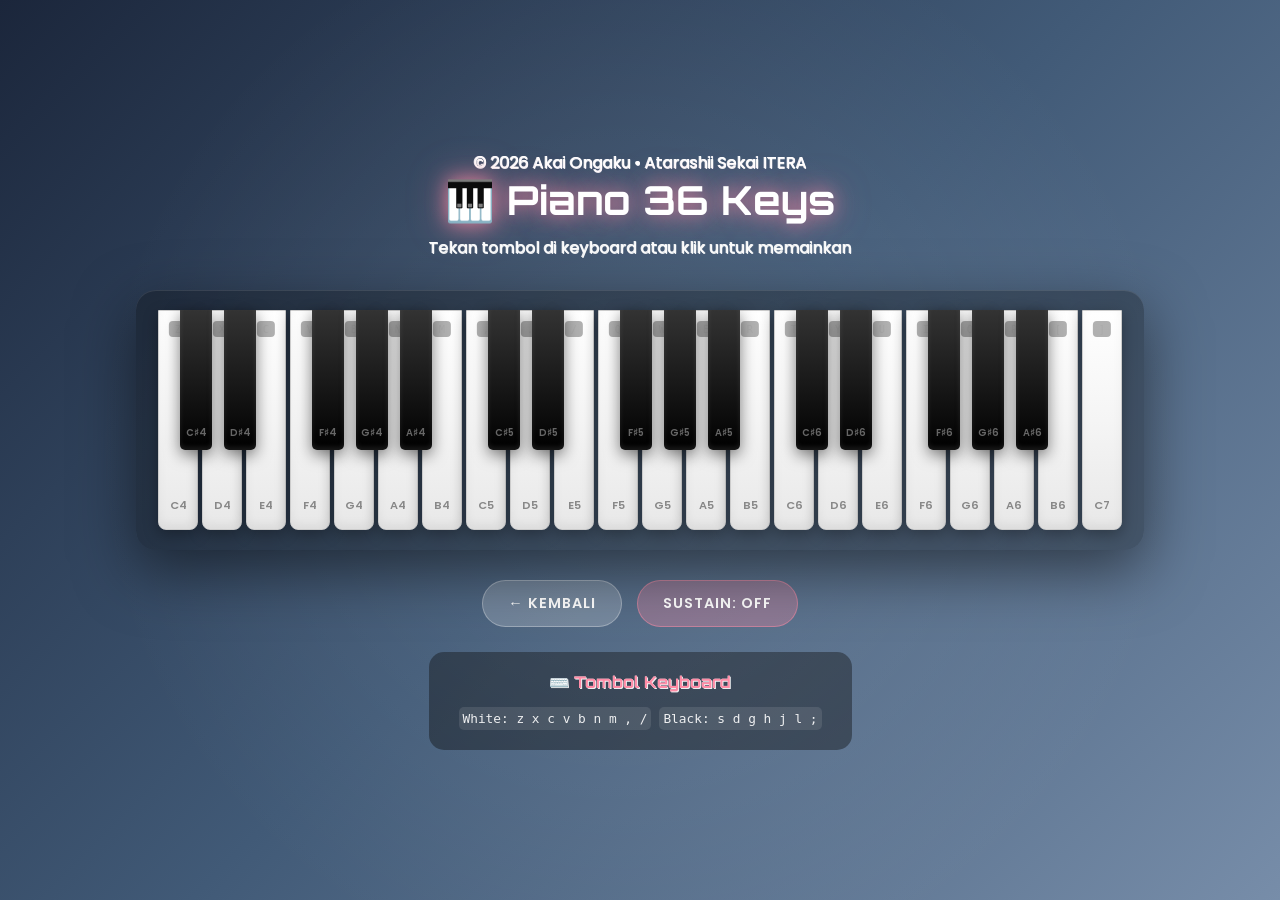
<file: fitur/playPiano.html>
<!DOCTYPE html>
<html lang="id">

<head>
    <meta charset="UTF-8">
    <meta name="viewport" content="width=device-width, initial-scale=1.0">
    <title>Piano 36 Keys | Akai Ongaku</title>
    <link
        href="https://fonts.googleapis.com/css2?family=Poppins:wght@300;400;600;700&family=Orbitron:wght@500;800&display=swap"
        rel="stylesheet">
    <link rel="stylesheet" href="../style.css">
    <link rel="stylesheet" href="style.css">

</head>

<body>
    <div class="piano-container">
        <p style="color: white;">&copy; 2026 Akai Ongaku • Atarashii Sekai ITERA</p>

        <h1 class="piano-title">🎹 Piano 36 Keys</h1>
        <p class="piano-subtitle">Tekan tombol di keyboard atau klik untuk memainkan</p>

        <div class="piano-wrapper">
            <div class="piano" id="piano">
            </div>
        </div>

        <div class="controls">
            <button class="control-btn btn-back" onclick="window.location.href='../index.html'">← Kembali</button>
            <button class="control-btn btn-sustain" id="sustainBtn">Sustain: OFF</button>
        </div>

        <div class="keyboard-hint">
            <h3>⌨️ Tombol Keyboard</h3>
            <div class="key-map">
                <span>White: z x c v b n m , /</span>
                <span>Black: s d g h j l ;</span>
            </div>
        </div>

        <div class="note-display" id="noteDisplay">C</div>
        <div class="sustain-indicator" id="sustainIndicator">SUSTAIN</div>

    </div>


    <script type="module" src="engine.js"></script>


</body>


</html>
</file>
<file: style.css>
/* =========================================
    1. VARIABEL & RESET GLOBAL
========================================= */
:root {
    --soft-blue: rgba(162, 210, 255, 0.4);
    --candy-pink: rgba(255, 175, 204, 0.5);
    --bright-pink: #ff85a1;
    --deep-blue: #1b263b;
    --glass-white: rgba(255, 255, 255, 0.25);
    --text-color: #333;
}

* { 
    margin: 0; 
    padding: 0; 
    box-sizing: border-box; 
    scroll-behavior: smooth; 
}

body {
    font-family: 'Poppins', sans-serif;
    background: linear-gradient(135deg, #ffffff 0%, #a2d2ff 50%, #ffafcc 100%);
    background-attachment: fixed;
    min-height: 100vh;
    color: var(--text-color);
    overflow-x: hidden;
}

/* --- TIPOGRAFI & SHADOW --- */
h1, h2, h3, p, li, strong, nav a, .member-name, .cat-btn {
    text-shadow: 0.5px 0.5px 0px rgba(255, 255, 255, 0.9), 
                -0.5px -0.5px 0px rgba(255, 255, 255, 0.9);
}

h2 { 
    color: #444; 
    border-left: 5px solid var(--bright-pink); 
    padding-left: 15px; 
    margin-bottom: 30px; 
    font-family: 'Orbitron', sans-serif; 
    text-transform: uppercase; 
}

/* --- INTERAKSI GLOBAL (HOVER & ACTIVE) --- */
nav a, .cat-btn, .member-bio-card, .special-slide, .play-btn, .contact-btn, .close-btn {
    transition: all 0.4s cubic-bezier(0.175, 0.885, 0.32, 1.275);
    box-shadow: 0 4px 15px rgba(0, 0, 0, 0.05);
    backdrop-filter: blur(5px);
    border: 1px solid rgba(255, 255, 255, 0.4);
    cursor: pointer;
    position: relative;
}

nav a:hover, .cat-btn:hover, .member-bio-card:hover, .special-slide:hover, .contact-btn:hover, .close-btn:hover {
    transform: translateY(-5px);
    box-shadow: 0 15px 30px rgba(162, 210, 255, 0.3);
    background: rgba(255, 255, 255, 0.7);
    border-color: var(--bright-pink);
}

nav a:active, .cat-btn:active, .member-bio-card:active, .special-slide:active, .play-btn:active, .contact-btn:active, .close-btn:active {
    transform: scale(0.96) translateY(2px);
    background: rgba(255, 255, 255, 0.1) !important;
    box-shadow: 0 2px 5px rgba(0,0,0,0.1);
    backdrop-filter: blur(2px);
}

/* =========================================
    2. HEADER & NAVIGASI
========================================= */
header {
    background: rgba(255, 255, 255, 0.2); 
    backdrop-filter: blur(15px);
    padding: 10px 5%; 
    display: flex; 
    justify-content: space-between; 
    align-items: center;
    position: fixed; 
    width: 100%; 
    top: 0; 
    z-index: 1000;
    border-bottom: 1px solid rgba(255, 255, 255, 0.4);
}

.header-logo { 
    width: 50px; height: 50px; object-fit: contain; 
    border-radius: 50%; border: 2px solid var(--bright-pink); 
}

.logo-text { 
    font-family: 'Orbitron', sans-serif; font-size: 1.4rem; font-weight: 800; 
    background: linear-gradient(to right, #ff85a1, #00b4d8, #ff85a1); 
    background-size: 200% auto; background-clip: text; 
    -webkit-text-fill-color: transparent; animation: shine 3s linear infinite; 
}
@keyframes shine { to { background-position: 200% center; } }

.leader-tag { 
    font-size: 0.75rem; background: var(--bright-pink); color: white; 
    padding: 5px 15px; border-radius: 20px; 
}

nav a { 
    text-decoration: none; color: #444; margin-left: 10px; 
    font-size: 0.85rem; font-weight: 600; padding: 8px 15px; 
    border-radius: 15px; background: rgba(255,255,255,0.2); 
}

/* =========================================
    3. KONTAINER UTAMA & SECTIONS
========================================= */
.container { max-width: 1000px; margin: 110px auto 50px; padding: 20px; }

section {
    background: var(--glass-white); backdrop-filter: blur(25px);
    margin-bottom: 40px; padding: 40px; border-radius: 30px;
    border: 1.5px solid rgba(255, 255, 255, 0.5);
    box-shadow: 0 8px 32px rgba(162, 210, 255, 0.2);
}

/* --- BANNER UNIT (7PM & LUNAR) --- */
.special-slide {
    height: 200px; display: flex; flex-direction: column;
    justify-content: center; align-items: center; text-align: center;
    padding: 0 10%; color: white; border-radius: 30px; margin-top: 20px;
    overflow: hidden; position: relative;
}
.special-slide::after { 
    content: ""; position: absolute; width: 200%; height: 200%; 
    background: radial-gradient(circle, rgba(255,255,255,0.05) 0%, transparent 70%); 
    animation: rotate 20s linear infinite; z-index: 1; pointer-events: none; 
}
@keyframes rotate { from { transform: rotate(0deg); } to { transform: rotate(360deg); } }

.slide-7pm { background: linear-gradient(135deg, rgba(26,26,26,0.9), rgba(50,50,50,0.8)); }
.slide-lunar { background: linear-gradient(135deg, rgba(27,38,59,0.9), rgba(65,90,119,0.8)); }

.unit-info { z-index: 10; position: relative; }
.unit-info h1 { font-family: 'Orbitron'; font-size: 2rem; letter-spacing: 4px; text-shadow: 0 2px 10px rgba(0,0,0,0.3); margin-bottom: 5px; }
.unit-info p { font-family: 'Satisfy'; font-size: 1.3rem; color: #ffafcc; }

.band-bg-logo { position: absolute; top: 50%; z-index: 5; pointer-events: none; transition: all 0.5s ease; }
.bg-7pm { right: -5%; width: 70%; height: auto; transform: translateY(-50%) rotate(-10deg); opacity: 0.15; filter: brightness(200%) grayscale(100%); }
.bg-lunar { left: -5%; height: 140%; width: auto; transform: translateY(-50%) rotate(15deg); opacity: 0.2; -webkit-mask-image: radial-gradient(circle, black 30%, transparent 80%); mask-image: radial-gradient(circle, black 30%, transparent 80%); filter: drop-shadow(0 0 20px rgba(255,255,255,0.5)); }

.special-slide:hover .bg-7pm { transform: translateY(-50%) rotate(0deg) scale(1.05); opacity: 0.25; }
.special-slide:hover .bg-lunar { transform: translateY(-50%) rotate(0deg) scale(1.05); opacity: 0.3; }

/* --- KATEGORI & KARTU ANGGOTA --- */
.category-nav { display: flex; gap: 10px; margin-bottom: 25px; flex-wrap: wrap; justify-content: center; }
.cat-btn { background: rgba(255,255,255,0.3); padding: 8px 15px; border-radius: 15px; font-size: 0.8rem; font-weight: 700; color: var(--text-color); }
.cat-btn.active { animation: active-glow 2s infinite ease-in-out; background: rgba(255, 133, 161, 0.2) !important; color: var(--deep-blue); border-color: var(--bright-pink); }
@keyframes active-glow { 0%, 100% { box-shadow: 0 0 5px var(--bright-pink); } 50% { box-shadow: 0 0 15px var(--bright-pink); } }

.member-grid { display: grid; grid-template-columns: repeat(auto-fit, minmax(250px, 1fr)); gap: 20px; }
.member-bio-card { background: rgba(255, 255, 255, 0.5); border-radius: 25px; padding: 20px; display: flex; gap: 15px; align-items: center; text-decoration: none; color: inherit; }
.bio-photo { width: 65px; height: 65px; border-radius: 12px; object-fit: cover; border: 2px solid white; box-shadow: 0 4px 10px rgba(0,0,0,0.1); background: #eee; }

/* --- GALERI (CAROUSEL + CLICK TO FIT) --- */
.gallery-grid { 
    display: flex; /* Mode baris ke samping */
    gap: 15px; 
    overflow-x: auto; /* Bisa digeser horizontal */
    padding: 10px 5px 20px; 
    scroll-snap-type: x mandatory; 
    -webkit-overflow-scrolling: touch; 
}

.gallery-grid::-webkit-scrollbar { height: 8px; }
.gallery-grid::-webkit-scrollbar-thumb { background: var(--bright-pink); border-radius: 10px; }

.gallery-item { 
    flex: 0 0 280px; 
    scroll-snap-align: center; 
    background: white; 
    border-radius: 15px; 
    padding: 12px 12px 0 12px; 
    box-shadow: 0 5px 15px rgba(0,0,0,0.08); 
    border-bottom: 20px solid #d0e3ff; 
    display: flex;
    flex-direction: column;
    transition: transform 0.3s ease;
}

.gallery-item:hover { transform: translateY(-5px); }

.gallery-item img { 
    width: 100%; 
    height: 200px; /* Tinggi awal seragam */
    object-fit: cover; 
    border-radius: 8px;
    display: block; 
    cursor: pointer; 
    transition: all 0.4s ease; 
}

.gallery-item:hover img { transform: scale(1.05); }

/* Class untuk mode "Utuh" saat diklik */
.gallery-item img.show-full {
    object-fit: contain !important; 
    background-color: #1b263b; 
    transform: scale(1) !important; 
}

.gallery-item .desc { 
    padding: 15px 10px; 
    font-size: 0.9rem; 
    background: white; 
    text-align: center; 
    font-weight: 700; 
    color: #444; 
}

/* --- INSTAGRAM FEED --- */
.ig-embed-container { display: flex; gap: 15px; overflow-x: auto; padding: 10px 5px 20px; scroll-snap-type: x mandatory; -webkit-overflow-scrolling: touch; }
.ig-embed-container::-webkit-scrollbar { height: 6px; }
.ig-embed-container::-webkit-scrollbar-thumb { background: var(--candy-pink); border-radius: 10px; }
.ig-embed-card { flex: 0 0 320px; scroll-snap-align: center; background: white; border-radius: 15px; overflow: hidden; box-shadow: 0 10px 20px rgba(0,0,0,0.05); border: 1px solid var(--soft-blue); }

/* --- KONTAK & FOOTER --- */
.contact-grid { display: flex; justify-content: center; gap: 20px; flex-wrap: wrap; }
.contact-btn { display: flex; align-items: center; gap: 10px; padding: 12px 25px; background: rgba(255,255,255,0.4); border-radius: 15px; text-decoration: none; color: #444; font-weight: bold; font-size: 0.9rem; }
footer { text-align: center; padding: 40px; color: #555; font-size: 0.75rem; font-weight: bold; }

/* =========================================
    4. OVERLAY & BACKGROUND BAND
========================================= */
.overlay-page {
    position: fixed; top: 0; left: 0; width: 100%; height: 100%;
    background: rgba(255, 255, 255, 0.95); backdrop-filter: blur(30px);
    z-index: 3000; padding: 80px 20px 40px; overflow-y: auto;
    transform: translateY(100%); opacity: 0; transition: all 0.6s cubic-bezier(0.77, 0, 0.175, 1);
}

.overlay-page.active { transform: translateY(0); opacity: 1; }

.close-btn {
    position: fixed; top: 20px; right: 20px; width: 50px; height: 50px;
    border-radius: 50%; background: var(--bright-pink); color: white;
    font-size: 1.5rem; display: flex; justify-content: center; align-items: center;
    z-index: 3001; border: 2px solid white;
}

#page-7pm, #page-lunar {
    background-size: cover;      
    background-position: center; 
    background-repeat: no-repeat;
    color: white !important;     
}

#page-7pm { background-image: linear-gradient(to bottom, rgba(27, 38, 59, 0.9), rgba(0, 0, 0, 0.95)), url('pict/bg/7L.png'); }
#page-lunar { background-image: linear-gradient(to bottom, rgba(27, 38, 59, 0.9), rgba(0, 0, 0, 0.95)), url('pict/bg/LD.png'); }

#page-7pm h1, #page-7pm h2, #page-7pm p,
#page-lunar h1, #page-lunar h2, #page-lunar p,
#page-7pm .unit-info p, #page-lunar .unit-info p {
    color: white !important;
    text-shadow: 0 2px 10px rgba(0,0,0,0.8) !important;
}

#page-7pm h2, #page-lunar h2 { border-left: none; text-align: center; padding-left: 0; }
#page-7pm p[style*="Satisfy"] { color: #ff85a1 !important; }
#page-lunar p[style*="Satisfy"] { color: #a2d2ff !important; }

/* =========================================
    5. MUSIC PLAYER & PARTIKEL NOT MUSIK
========================================= */
.music-player { 
    width: 16%;
    position: fixed; bottom: 30px; right: 30px; 
    background: rgba(255, 255, 255, 0.15); backdrop-filter: blur(10px); 
    padding: 10px 20px; border-radius: 50px; display: flex; align-items: center; 
    gap: 12px; border: 1px solid rgba(255, 255, 255, 0.3); z-index: 2000; 
}

.music-player:hover { 
    background: rgba(255, 255, 255, 0.4); 
    border-color: var(--bright-pink); 
    transform: translateY(-5px) !important; 
}

.piano-player { 
    width: 16%;
    position: fixed; bottom: 100px; right: 30px; 
    background: rgba(255, 255, 255, 0.15); backdrop-filter: blur(10px); 
    padding: 10px 20px; border-radius: 50px; display: flex; align-items: center; 
    gap: 12px; border: 1px solid rgba(255, 255, 255, 0.3); z-index: 2000; 
}

.piano-player:hover { 
    background: rgba(255, 255, 255, 0.4); 
    border-color: var(--bright-pink); 
    transform: translateY(-5px) !important; 
}

.play-btn { 
    width: 40px; height: 40px; border-radius: 50%; border: none; 
    background: var(--bright-pink); color: white; display: flex; 
    align-items: center; justify-content: center; position: relative; 
}

.play-btn.playing::after { 
    content: ""; position: absolute; width: 100%; height: 100%; 
    border-radius: 50%; background: var(--bright-pink); 
    animation: pulse-ring 1.5s cubic-bezier(0.215, 0.61, 0.355, 1) infinite; 
}

@keyframes pulse-ring { 
    0% { transform: scale(.33); } 
    80%, 100% { opacity: 0; } 
}

#particles { position: fixed; top: 0; left: 0; width: 100%; height: 100%; z-index: -1; }

.music-note {
    position: absolute; bottom: -50px; color: rgba(255, 255, 255, 0.6); 
    font-size: 24px; pointer-events: none; animation: floatUp linear forwards; 
    z-index: -1; text-shadow: 0 0 5px rgba(255, 133, 161, 0.4); 
}

@keyframes floatUp {
    0% { transform: translateY(0) rotate(0deg) translateX(0); opacity: 0; }
    10% { opacity: 0.8; }
    100% { transform: translateY(-110vh) rotate(360deg) translateX(50px); opacity: 0; }
}

/* =========================================
    6. RESPONSIVE MOBILE (Posisikan Paling Bawah!)
========================================= */
@media (max-width: 768px) {
    header { flex-direction: column; gap: 15px; padding: 15px; background: rgba(255, 255, 255, 0.85); }
    nav { display: flex; flex-wrap: wrap; justify-content: center; gap: 8px; }
    nav a { margin: 0; font-size: 0.75rem; padding: 6px 12px; }
    .leader-tag { display: none; }
    
    .container { margin-top: 160px; padding: 15px; }
    h1 { font-size: 1.8rem !important; }
    h2 { font-size: 1.4rem; border-left-width: 4px; padding-left: 10px; }
    
    .special-slide { height: 160px; padding: 0 15px; }
    .special-slide .unit-info h1 { font-size: 1.5rem; letter-spacing: 2px; }
    .bg-7pm, .bg-lunar { opacity: 0.1; }
    
    .music-player { bottom: 15px; right: 15px; padding: 8px 15px; background: rgba(255, 255, 255, 0.6); }
    .music-player div { display: none; } 

    .piano-player { bottom: 80px; right: 15px; padding: 8px 15px; background: rgba(255, 255, 255, 0.6); }
    .piano-player div { display: none; } 
    
    .overlay-page { padding: 20px 15px; z-index: 5000; }
    .close-btn { top: 15px; right: 15px; width: 40px; height: 40px; font-size: 1.2rem; }
    
    .contact-grid { display: grid; grid-template-columns: 1fr 1fr; gap: 10px; }
    .contact-btn { justify-content: center; font-size: 0.8rem; padding: 10px; }
    
    .ig-embed-card { flex: 0 0 280px; }
    #instagram-feed { display: none; }
}
</file>
<file: fitur/style.css>
.piano-container {
    min-height: 100vh;
    display: flex;
    flex-direction: column;
    align-items: center;
    justify-content: center;
    padding: 20px;
    background: linear-gradient(135deg, #1b263b 0%, #415a77 50%, #778da9 100%);
    position: relative;
    overflow: hidden;
}

.piano-container::before {
    content: '';
    position: absolute;
    top: 0;
    left: 0;
    right: 0;
    bottom: 0;
    background: radial-gradient(circle at 50% 50%, rgba(255, 255, 255, 0.1) 0%, transparent 70%);
    pointer-events: none;
}

.piano-title {
    font-family: 'Orbitron', sans-serif;
    font-size: 2.5rem;
    color: white;
    text-shadow: 0 0 20px rgba(255, 133, 161, 0.8), 0 0 40px rgba(255, 133, 161, 0.4);
    margin-bottom: 10px;
    text-align: center;
}

.piano-subtitle {
    color: rgba(255, 255, 255, 0.8);
    font-size: 1rem;
    margin-bottom: 30px;
    text-align: center;
}

.piano-wrapper {
    display: flex;
    justify-content: center;
    align-items: flex-start;
    position: relative;
    padding: 20px;
    background: rgba(0, 0, 0, 0.3);
    border-radius: 20px;
    box-shadow: 0 20px 60px rgba(0, 0, 0, 0.5), inset 0 1px 0 rgba(255, 255, 255, 0.1);
}

.piano {
    display: flex;
    position: relative;
}

.key {
    position: relative;
    cursor: pointer;
    user-select: none;
    transition: all 0.1s ease;
}

.key.white {
    width: 40px;
    height: 220px;
    background: linear-gradient(to bottom, #ffffff 0%, #f5f5f5 50%, #e8e8e8 100%);
    border: 1px solid #ccc;
    border-radius: 0 0 8px 8px;
    box-shadow: 0 5px 15px rgba(0, 0, 0, 0.3), inset 0 -5px 10px rgba(0, 0, 0, 0.05);
    z-index: 1;
    margin: 0 2px;
}

.key.white:hover {
    background: linear-gradient(to bottom, #fff 0%, #fff 50%, #f0f0f0 100%);
}

.key.white:active,
.key.white.active {
    background: linear-gradient(to bottom, #ffafcc 0%, #ff85a1 100%);
    box-shadow: 0 2px 5px rgba(0, 0, 0, 0.3), inset 0 2px 10px rgba(255, 255, 255, 0.3);
    transform: translateY(3px);
}

.key.black {
    width: 32px;
    height: 140px;
    background: linear-gradient(to bottom, #333 0%, #1a1a1a 50%, #000 100%);
    border-radius: 0 0 5px 5px;
    position: absolute;
    z-index: 2;
    box-shadow: 0 5px 15px rgba(0, 0, 0, 0.5), inset 0 -3px 5px rgba(255, 255, 255, 0.1);
}

.key.black:hover {
    background: linear-gradient(to bottom, #444 0%, #2a2a2a 50%, #111 100%);
}

.key.black:active,
.key.black.active {
    background: linear-gradient(to bottom, #ff85a1 0%, #ff5a7d 100%);
    box-shadow: 0 2px 5px rgba(0, 0, 0, 0.5), 0 0 15px rgba(255, 133, 161, 0.5);
    transform: translateY(3px);
}

.key-label {
    position: absolute;
    bottom: 15px;
    left: 50%;
    transform: translateX(-50%);
    font-size: 0.7rem;
    color: #888;
    font-weight: 600;
    pointer-events: none;
}

.key.black .key-label {
    color: #666;
    font-size: 0.6rem;
    bottom: 10px;
}

.key-hint {
    position: absolute;
    top: 10px;
    left: 50%;
    transform: translateX(-50%);
    font-size: 0.65rem;
    color: #aaa;
    background: rgba(0, 0, 0, 0.3);
    padding: 2px 6px;
    border-radius: 4px;
    font-family: monospace;
}

.key.black .key-hint {
    color: #888;
    background: rgba(255, 255, 255, 0.1);
}

.controls {
    margin-top: 30px;
    display: flex;
    gap: 15px;
    flex-wrap: wrap;
    justify-content: center;
}

.control-btn {
    padding: 12px 25px;
    border: none;
    border-radius: 25px;
    font-family: 'Poppins', sans-serif;
    font-weight: 600;
    font-size: 0.9rem;
    cursor: pointer;
    transition: all 0.3s ease;
    text-transform: uppercase;
    letter-spacing: 1px;
}

.btn-back {
    background: rgba(255, 255, 255, 0.2);
    color: white;
    border: 1px solid rgba(255, 255, 255, 0.3);
}

.btn-back:hover {
    background: rgba(255, 255, 255, 0.3);
    transform: translateY(-3px);
}

.btn-sustain {
    background: rgba(255, 133, 161, 0.3);
    color: white;
    border: 1px solid rgba(255, 133, 161, 0.5);
}

.btn-sustain.active {
    background: rgba(255, 133, 161, 0.8);
    box-shadow: 0 0 20px rgba(255, 133, 161, 0.5);
}

.keyboard-hint {
    margin-top: 25px;
    background: rgba(0, 0, 0, 0.4);
    padding: 20px 30px;
    border-radius: 15px;
    color: rgba(255, 255, 255, 0.9);
    text-align: center;
}

.keyboard-hint h3 {
    font-family: 'Orbitron', sans-serif;
    font-size: 1rem;
    margin-bottom: 15px;
    color: #ff85a1;
}

.key-map {
    display: flex;
    flex-wrap: wrap;
    gap: 8px;
    justify-content: center;
    font-size: 0.8rem;
}

.key-map span {
    background: rgba(255, 255, 255, 0.1);
    padding: 4px 4px;
    border-radius: 5px;
    font-family: monospace;
}

.sustain-indicator {
    position: fixed;
    top: 100px;
    right: 30px;
    background: rgba(255, 133, 161, 0.3);
    color: white;
    padding: 10px 20px;
    border-radius: 10px;
    font-family: 'Orbitron', sans-serif;
    font-size: 0.8rem;
    opacity: 0;
    transition: opacity 0.3s ease;
    z-index: 100;
}

.sustain-indicator.active {
    opacity: 1;
}

/* Note display */
.note-display {
    position: fixed;
    top: 100px;
    left: 50%;
    transform: translateX(-50%);
    font-family: 'Orbitron', sans-serif;
    font-size: 2rem;
    color: white;
    text-shadow: 0 0 20px rgba(255, 133, 161, 0.8);
    opacity: 0;
    transition: opacity 0.2s ease;
    z-index: 100;
}

.note-display.active {
    opacity: 1;
}

/* Mobile responsive */
@media (max-width: 768px) {
    .piano-title {
        font-size: 1.8rem;
    }

    .piano-wrapper {
        padding: 10px;
    }

    .key.white {
        width: 40px;
        height: 160px;
    }

    .key.black {
        width: 28px;
        height: 100px;
    }

    .key-label {
        font-size: 0.55rem;
        bottom: 10px;
    }

    .key-hint {
        display: none;
    }

    .keyboard-hint {
        display: none;
    }
}
</file>
